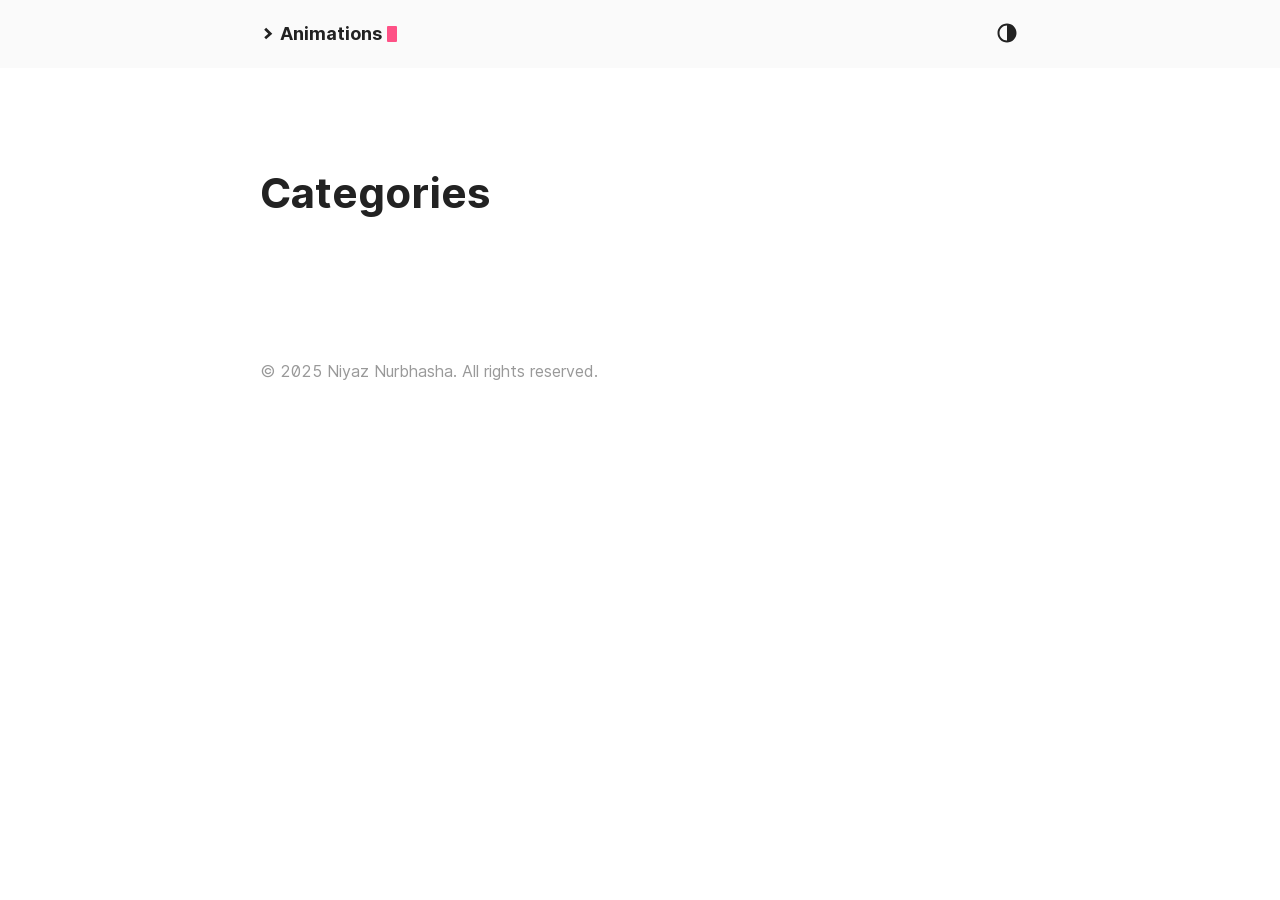
<file: categories/index.html>
<!DOCTYPE html>
<html lang="en">
  <head>
    
      <title>
        Categories ::
        Portfolio
      </title>
    
    <meta http-equiv="content-type" content="text/html; charset=utf-8" />
<meta name="viewport" content="width=device-width, initial-scale=1.0" />
<meta
  name="description"
  content=""
/>
<meta
  name="keywords"
  content=""
/>
<meta name="robots" content="noodp" />
<link rel="canonical" href="https://niyaznurbhasha.github.io/categories/" />







<link rel="stylesheet" href="/css/style.css" />

<link rel="stylesheet" href="https://niyaznurbhasha.github.io/style.css" />


<link rel="apple-touch-icon-precomposed" sizes="144x144" href="https://niyaznurbhasha.github.io/img/apple-touch-icon-144-precomposed.png" />
<link rel="shortcut icon" href="https://niyaznurbhasha.github.io/img/favicon.png" />


<link href="/fonts/Inter-Italic.woff2" rel="preload" type="font/woff2" as="font" crossorigin="">
<link href="/fonts/Inter-Regular.woff2" rel="preload" type="font/woff2" as="font" crossorigin="">
<link href="/fonts/Inter-Medium.woff2" rel="preload" type="font/woff2" as="font" crossorigin="">
<link href="/fonts/Inter-MediumItalic.woff2" rel="preload" type="font/woff2" as="font" crossorigin="">
<link href="/fonts/Inter-Bold.woff2" rel="preload" type="font/woff2" as="font" crossorigin="">
<link href="/fonts/Inter-BoldItalic.woff2" rel="preload" type="font/woff2" as="font" crossorigin="">


<meta name="twitter:card" content="summary"/>
<meta name="twitter:title" content="Categories"/>
<meta name="twitter:description" content=""/>



<meta property="og:title" content="Categories" />
<meta property="og:description" content="" />
<meta property="og:type" content="website" />
<meta property="og:url" content="https://niyaznurbhasha.github.io/categories/" />




<link rel="alternate" type="application/rss+xml" href="/categories/index.xml" title="Portfolio" />



  </head>
  <body >
    <div class="container">
      <header class="header">
  <span class="header__inner">
    <a
  href="https://niyaznurbhasha.github.io/"
  class="logo"
  style="text-decoration: none;"
>
  
    <span class="logo__mark"><svg xmlns="http://www.w3.org/2000/svg" class="greater-icon" viewBox="0 0 44 44">
  <path fill="none" d="M15 8l14.729 14.382L15 35.367" />
</svg>
</span>
    <span class="logo__text"
      >Animations</span
    >
    <span class="logo__cursor"></span>
  
</a>

    <span class="header__right">
      
      <span class="theme-toggle">
        <svg
  class="theme-toggler"
  width="24"
  height="24"
  viewBox="0 0 48 48"
  fill="none"
  xmlns="http://www.w3.org/2000/svg"
>
  <path
    d="M22 41C32.4934 41 41 32.4934 41 22C41 11.5066 32.4934 3 22
  3C11.5066 3 3 11.5066 3 22C3 32.4934 11.5066 41 22 41ZM7 22C7
  13.7157 13.7157 7 22 7V37C13.7157 37 7 30.2843 7 22Z"
  />
</svg>

      </span>
    </span>
  </span>
</header>


      <div class="content">
        
  <div class="terms">
    <h1>Categories</h1>
    <ul class="terms__list">
      
      
    </ul>
  </div>

      </div>

      
        <footer class="footer">
  <div class="footer__inner">
    
      <div class="copyright">
        <span>© 2025 Niyaz Nurbhasha. All rights reserved.</span>
      </div>
    
  </div>
</footer>





<script type="text/javascript" src="/bundle.min.js"></script>


      
    </div>

    
  </body>
</html>
</file>
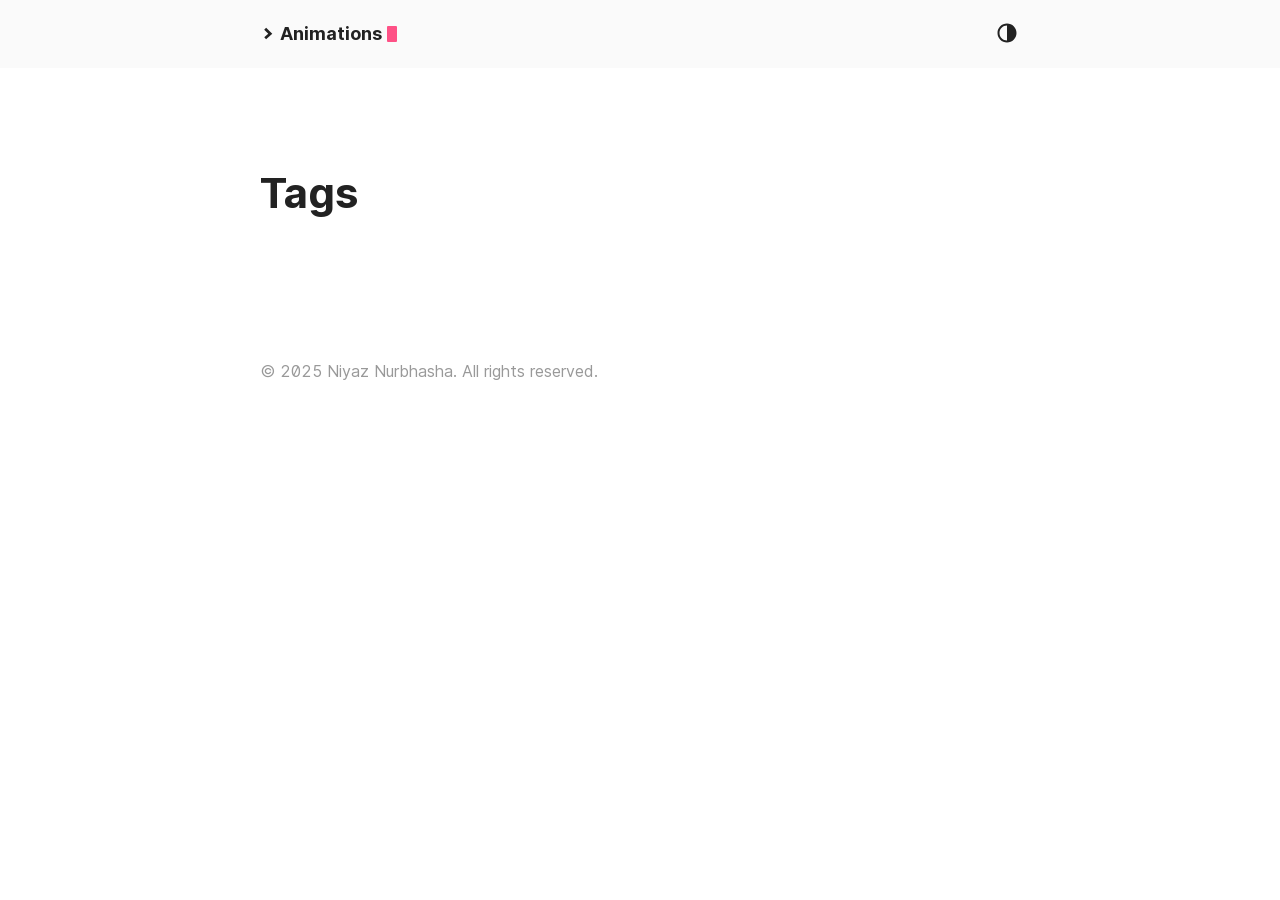
<file: tags/index.html>
<!DOCTYPE html>
<html lang="en">
  <head>
    
      <title>
        Tags ::
        Portfolio
      </title>
    
    <meta http-equiv="content-type" content="text/html; charset=utf-8" />
<meta name="viewport" content="width=device-width, initial-scale=1.0" />
<meta
  name="description"
  content=""
/>
<meta
  name="keywords"
  content=""
/>
<meta name="robots" content="noodp" />
<link rel="canonical" href="https://niyaznurbhasha.github.io/tags/" />







<link rel="stylesheet" href="/css/style.css" />

<link rel="stylesheet" href="https://niyaznurbhasha.github.io/style.css" />


<link rel="apple-touch-icon-precomposed" sizes="144x144" href="https://niyaznurbhasha.github.io/img/apple-touch-icon-144-precomposed.png" />
<link rel="shortcut icon" href="https://niyaznurbhasha.github.io/img/favicon.png" />


<link href="/fonts/Inter-Italic.woff2" rel="preload" type="font/woff2" as="font" crossorigin="">
<link href="/fonts/Inter-Regular.woff2" rel="preload" type="font/woff2" as="font" crossorigin="">
<link href="/fonts/Inter-Medium.woff2" rel="preload" type="font/woff2" as="font" crossorigin="">
<link href="/fonts/Inter-MediumItalic.woff2" rel="preload" type="font/woff2" as="font" crossorigin="">
<link href="/fonts/Inter-Bold.woff2" rel="preload" type="font/woff2" as="font" crossorigin="">
<link href="/fonts/Inter-BoldItalic.woff2" rel="preload" type="font/woff2" as="font" crossorigin="">


<meta name="twitter:card" content="summary"/>
<meta name="twitter:title" content="Tags"/>
<meta name="twitter:description" content=""/>



<meta property="og:title" content="Tags" />
<meta property="og:description" content="" />
<meta property="og:type" content="website" />
<meta property="og:url" content="https://niyaznurbhasha.github.io/tags/" />




<link rel="alternate" type="application/rss+xml" href="/tags/index.xml" title="Portfolio" />



  </head>
  <body >
    <div class="container">
      <header class="header">
  <span class="header__inner">
    <a
  href="https://niyaznurbhasha.github.io/"
  class="logo"
  style="text-decoration: none;"
>
  
    <span class="logo__mark"><svg xmlns="http://www.w3.org/2000/svg" class="greater-icon" viewBox="0 0 44 44">
  <path fill="none" d="M15 8l14.729 14.382L15 35.367" />
</svg>
</span>
    <span class="logo__text"
      >Animations</span
    >
    <span class="logo__cursor"></span>
  
</a>

    <span class="header__right">
      
      <span class="theme-toggle">
        <svg
  class="theme-toggler"
  width="24"
  height="24"
  viewBox="0 0 48 48"
  fill="none"
  xmlns="http://www.w3.org/2000/svg"
>
  <path
    d="M22 41C32.4934 41 41 32.4934 41 22C41 11.5066 32.4934 3 22
  3C11.5066 3 3 11.5066 3 22C3 32.4934 11.5066 41 22 41ZM7 22C7
  13.7157 13.7157 7 22 7V37C13.7157 37 7 30.2843 7 22Z"
  />
</svg>

      </span>
    </span>
  </span>
</header>


      <div class="content">
        
  <div class="terms">
    <h1>Tags</h1>
    <ul class="terms__list">
      
      
    </ul>
  </div>

      </div>

      
        <footer class="footer">
  <div class="footer__inner">
    
      <div class="copyright">
        <span>© 2025 Niyaz Nurbhasha. All rights reserved.</span>
      </div>
    
  </div>
</footer>





<script type="text/javascript" src="/bundle.min.js"></script>


      
    </div>

    
  </body>
</html>
</file>
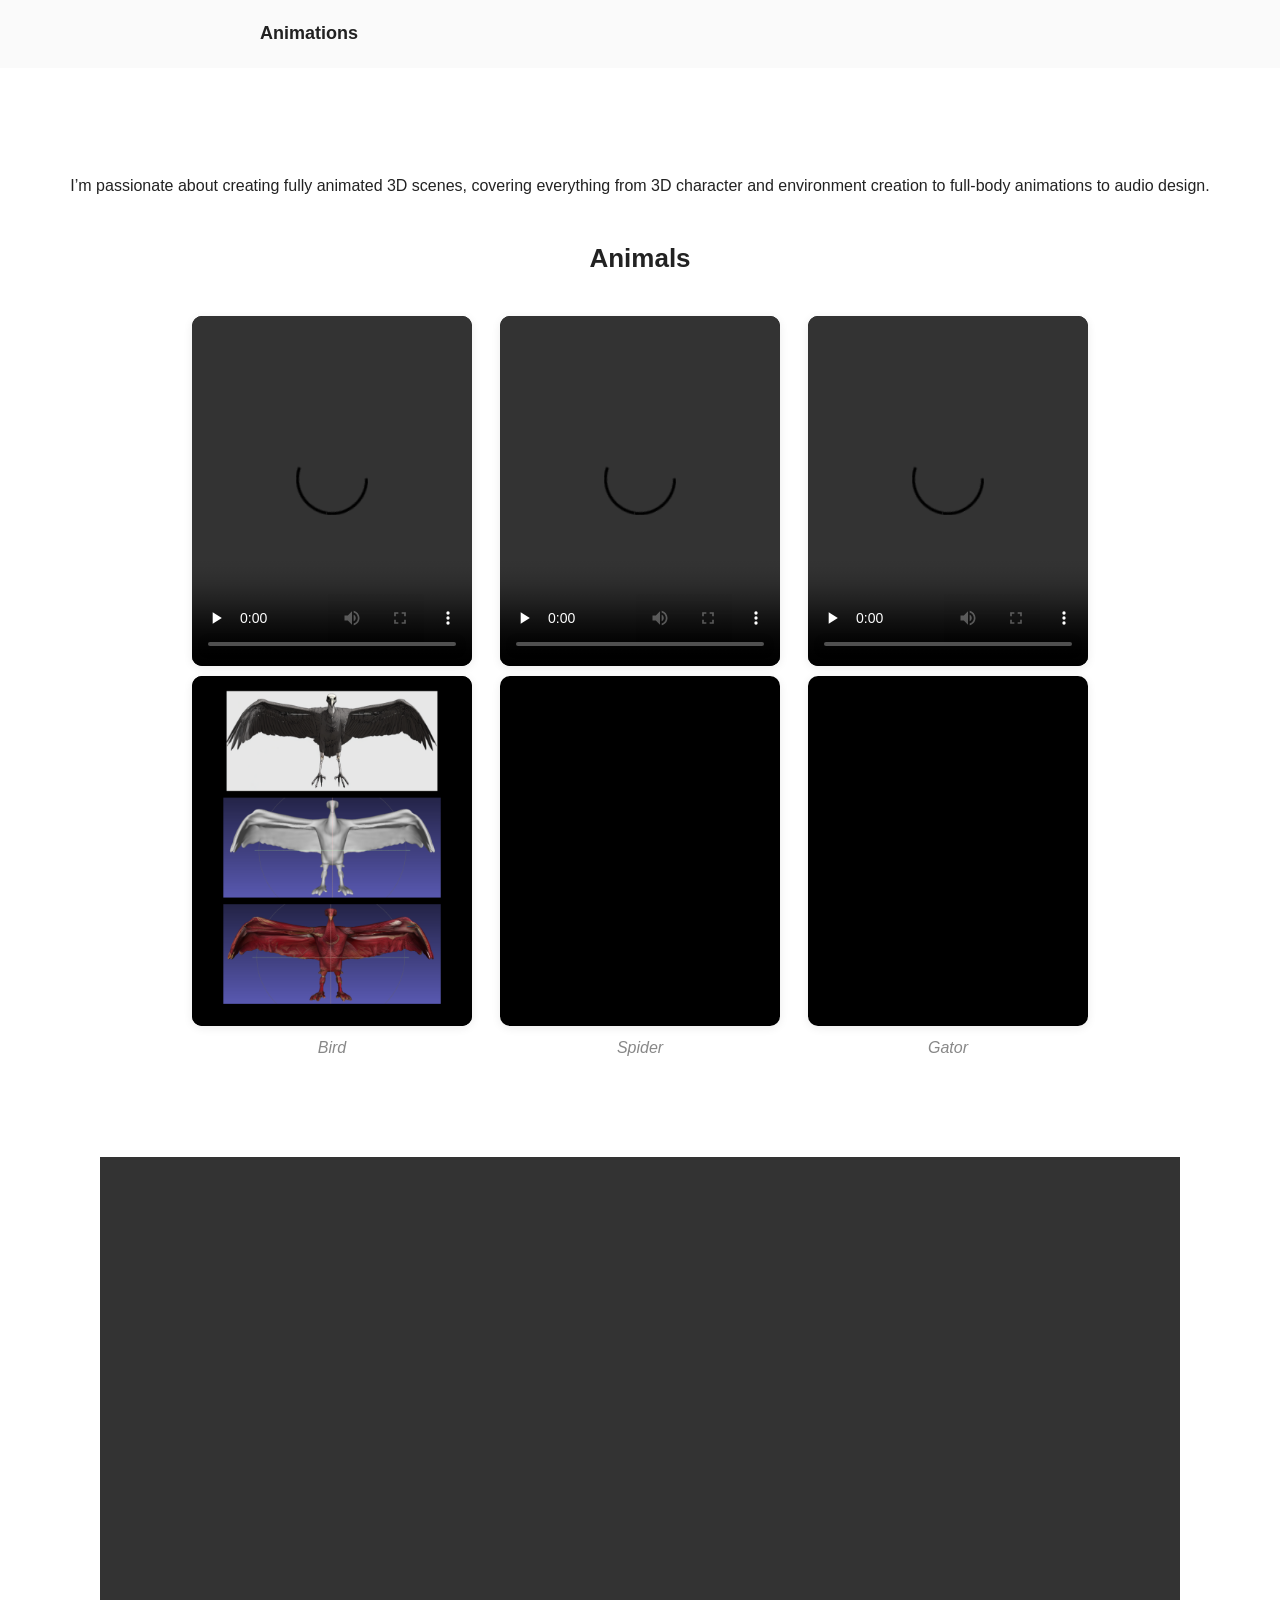
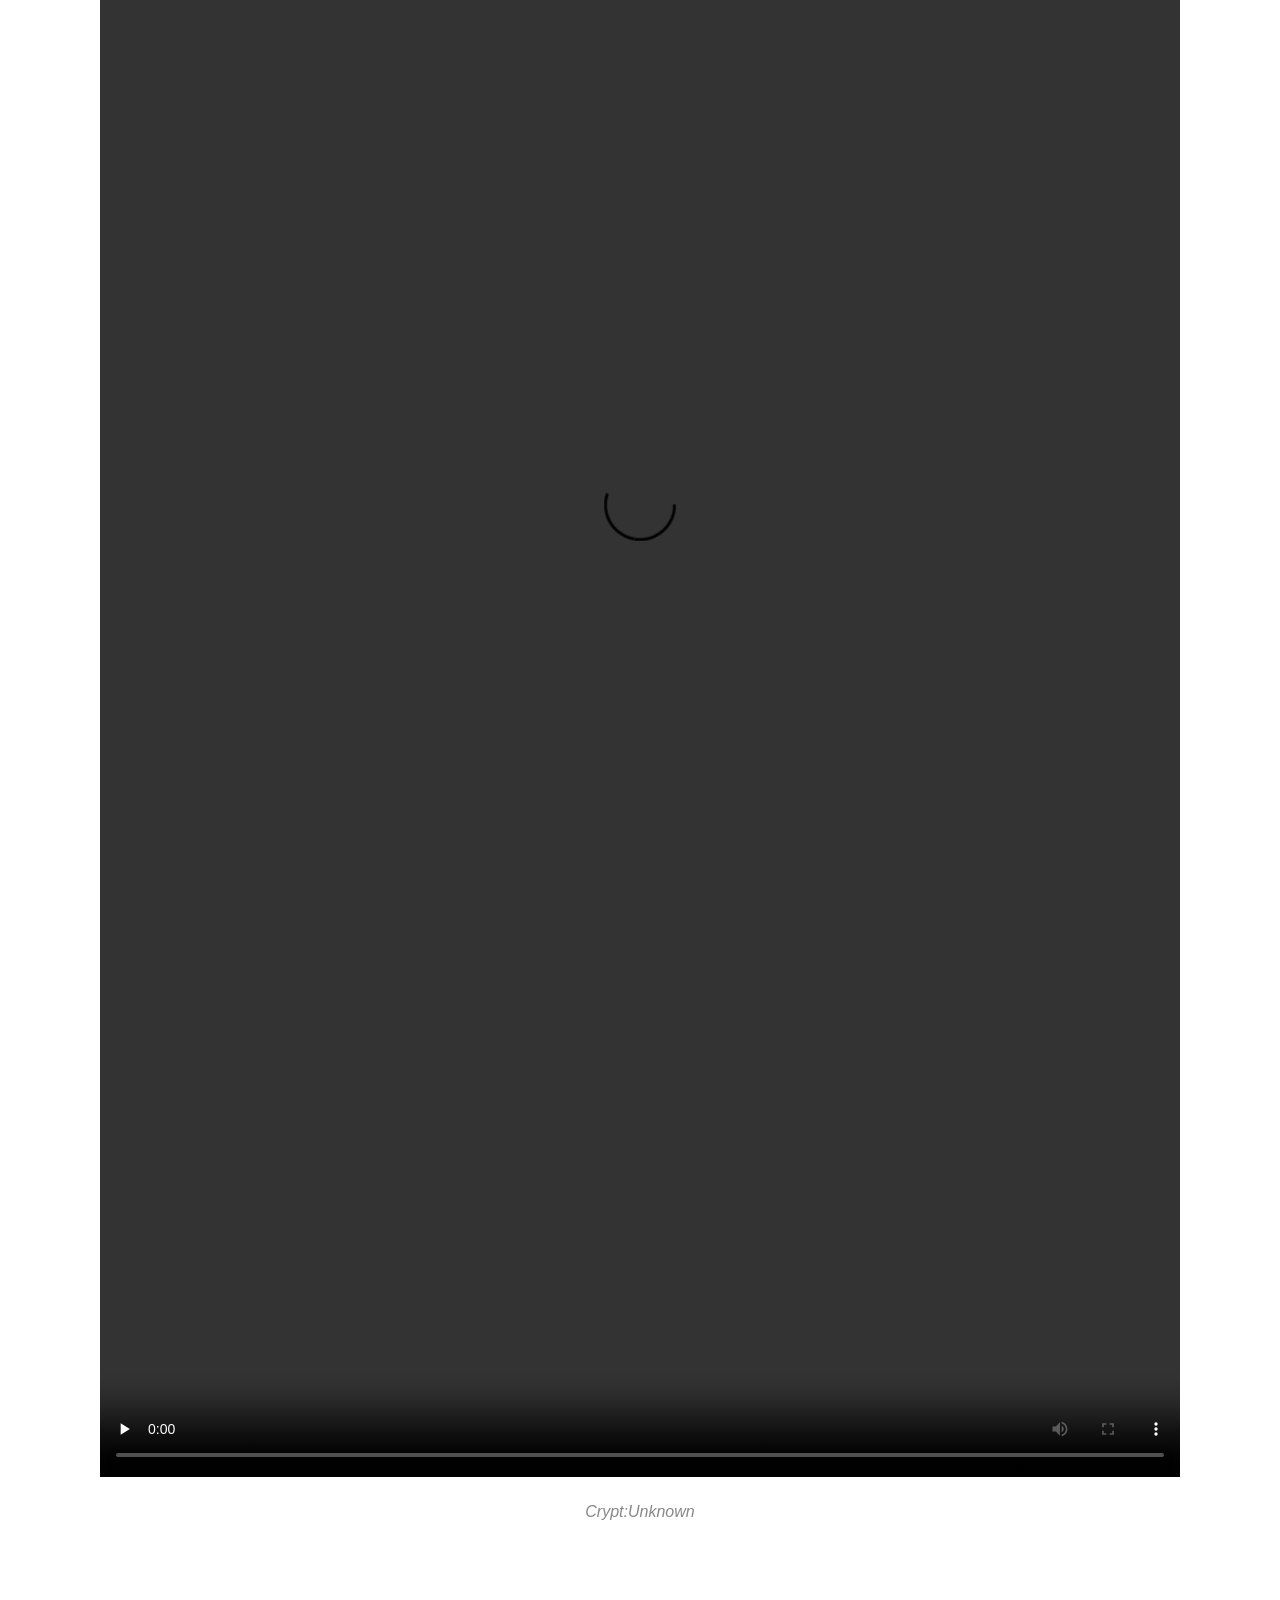
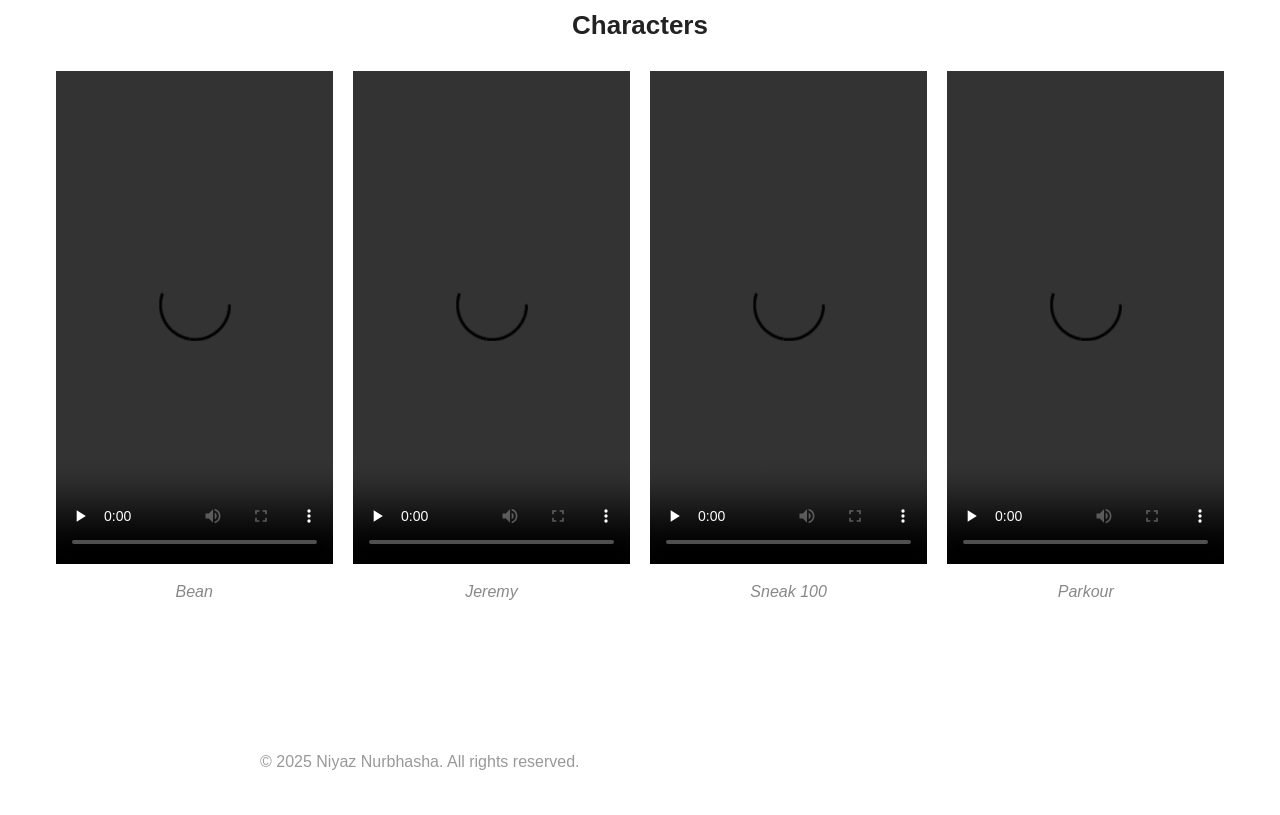
<file: page/1/index.html>
<!DOCTYPE html><html><head><title>https://niyaznurbhasha.github.io/</title><link rel="canonical" href="https://niyaznurbhasha.github.io/"/><meta name="robots" content="noindex"><meta charset="utf-8" /><meta http-equiv="refresh" content="0; url=https://niyaznurbhasha.github.io/" /></head></html>
</file>
<file: css/style.css>
@charset "UTF-8";
body.light-theme, :root {
  /* light theme color */
  --background: #fff;
  --background-secondary: #eaeaea;
  --header: #fafafa;
  --color: #222;
  --color-secondary: #999;
  --border-color: #dcdcdc;
  /* variables for js, must be the same as these in @custom-media queries */
  --phoneWidth: (max-width: 684px);
  --tabletWidth: (max-width: 900px); }

body.dark-theme {
  /* dark theme colors */
  --background: #292a2d;
  --background-secondary: #3b3d42;
  --header: #252627;
  --color: #a9a9b3;
  --color-secondary: #73747b;
  --border-color: #4a4b50; }

@media (prefers-color-scheme: light) {
  body:not(.dark-theme) {
    /* light theme color */
    --background: #fff;
    --background-secondary: #eaeaea;
    --header: #fafafa;
    --color: #222;
    --color-secondary: #999;
    --border-color: #dcdcdc; } }

@media (prefers-color-scheme: dark) {
  body:not(.light-theme) {
    /* dark theme colors */
    --background: #292a2d;
    --background-secondary: #3b3d42;
    --header: #252627;
    --color: #a9a9b3;
    --color-secondary: #73747b;
    --border-color: #4a4b50; } }

/* MEDIA QUERIES */
/* HOW TO USE */
/*@media ($phone) {*/
/*margin-top: 0;*/
/*}*/
@font-face {
  font-family: 'Inter';
  font-style: normal;
  font-weight: 400;
  font-feature-settings: "liga", "tnum", "case", "calt", "zero", "ss01", "locl";
  src: url("../fonts/Inter-Regular.woff2") format("woff2");
  font-display: swap; }

@font-face {
  font-family: 'Inter';
  font-style: italic;
  font-weight: 400;
  font-feature-settings: "liga", "tnum", "case", "calt", "zero", "ss01", "locl";
  src: url("../fonts/Inter-Italic.woff2") format("woff2");
  font-display: swap; }

@font-face {
  font-family: 'Inter';
  font-style: normal;
  font-weight: 600;
  font-feature-settings: "liga", "tnum", "case", "calt", "zero", "ss01", "locl";
  src: url("../fonts/Inter-Medium.woff2") format("woff2");
  font-display: swap; }

@font-face {
  font-family: 'Inter';
  font-style: italic;
  font-weight: 600;
  font-feature-settings: "liga", "tnum", "case", "calt", "zero", "ss01", "locl";
  src: url("../fonts/Inter-MediumItalic.woff2") format("woff2");
  font-display: swap; }

@font-face {
  font-family: 'Inter';
  font-style: normal;
  font-weight: 800;
  font-feature-settings: "liga", "tnum", "case", "calt", "zero", "ss01", "locl";
  src: url("../fonts/Inter-Bold.woff2") format("woff2");
  font-display: swap; }

@font-face {
  font-family: 'Inter';
  font-style: italic;
  font-weight: 800;
  font-feature-settings: "liga", "tnum", "case", "calt", "zero", "ss01", "locl";
  src: url("../fonts/Inter-BoldItalic.woff2") format("woff2");
  font-display: swap; }

.button-container {
  display: table;
  margin-left: auto;
  margin-right: auto; }

button,
.button,
a.button {
  position: relative;
  display: flex;
  align-items: center;
  justify-content: center;
  padding: 8px 18px;
  margin-bottom: 5px;
  background: var(--background-secondary);
  text-decoration: none;
  text-align: center;
  font-weight: 500;
  border-radius: 8px;
  border: 1px solid transparent;
  appearance: none;
  cursor: pointer;
  outline: none;
  /* variants */
  /* sizes */ }
  button.outline,
  .button.outline,
  a.button.outline {
    background: transparent;
    border-color: var(--background-secondary);
    box-shadow: none;
    padding: 8px 18px; }
    button.outline :hover,
    .button.outline :hover,
    a.button.outline :hover {
      transform: none;
      box-shadow: none; }
  button.primary,
  .button.primary,
  a.button.primary {
    box-shadow: 0 4px 6px rgba(50, 50, 93, 0.11), 0 1px 3px rgba(0, 0, 0, 0.08); }
    button.primary:hover,
    .button.primary:hover,
    a.button.primary:hover {
      box-shadow: 0 2px 6px rgba(50, 50, 93, 0.21), 0 1px 3px rgba(0, 0, 0, 0.08); }
  button.link,
  .button.link,
  a.button.link {
    background: none;
    font-size: 1rem; }
  button.small,
  .button.small,
  a.button.small {
    font-size: .8rem; }
  button.wide,
  .button.wide,
  a.button.wide {
    min-width: 200px;
    padding: 14px 24px; }

a.read-more,
a.read-more:hover,
a.read-more:active {
  display: inline-flex;
  background: none;
  box-shadow: none;
  padding: 0;
  margin: 20px 0;
  font-weight: bold; }

.code-toolbar {
  margin-bottom: 20px; }
  .code-toolbar .toolbar-item a {
    position: relative;
    display: inline-flex;
    align-items: center;
    justify-content: center;
    padding: 3px 8px;
    margin-bottom: 5px;
    background: var(--background-secondary);
    text-decoration: none;
    text-align: center;
    font-size: 13px;
    font-weight: 500;
    border-radius: 8px;
    border: 1px solid transparent;
    appearance: none;
    cursor: pointer;
    outline: none; }

.header {
  background: var(--header);
  display: flex;
  align-items: center;
  justify-content: center;
  position: relative;
  padding: 20px; }
  .header__right {
    display: flex;
    flex-direction: row;
    align-items: center; }
    @media (max-width: 684px) {
      .header__right {
        flex-direction: row-reverse; } }
  .header__inner {
    display: flex;
    align-items: center;
    justify-content: space-between;
    margin: 0 auto;
    width: 760px;
    max-width: 100%; }

.theme-toggle {
  display: flex;
  align-items: center;
  justify-content: center;
  line-height: 1;
  cursor: pointer; }

.theme-toggler {
  fill: currentColor; }

.logo {
  display: flex;
  align-items: center;
  flex: 0 0 auto;
  text-decoration: none;
  font-weight: bold; }
  .logo img {
    height: 44px; }
  .logo__mark {
    display: inline-flex;
    align-items: center;
    margin-right: 5px; }
    .logo__mark .greater-icon {
      width: 0.95rem;
      height: 100%; }
      .logo__mark .greater-icon path {
        stroke: currentColor;
        stroke-width: 8px; }
  .logo__text {
    font-size: 1.125rem; }
  .logo__cursor {
    display: inline-block;
    width: 10px;
    height: 1rem;
    background: #fe5186;
    margin-left: 5px;
    border-radius: 1px;
    animation: cursor 1s infinite; }

@keyframes cursor {
  0% {
    opacity: 0; }
  50% {
    opacity: 1; }
  100% {
    opacity: 0; } }

.menu {
  --color: rgba(0, 0, 0, .12);
  --shadow: 0 8px 20px var(--color);
  border-right: 1px solid;
  margin-right: 18px;
  padding-right: 24px;
  font-weight: 500; }
  @media (max-width: 684px) {
    .menu {
      position: absolute;
      background: var(--header);
      box-shadow: var(--shadow);
      margin: 0;
      padding: 5px;
      list-style: none;
      border-radius: 5px;
      z-index: 99;
      border: none;
      top: 50px;
      right: 10px; } }
  .menu a {
    text-decoration: none; }
  .menu__inner {
    display: flex;
    align-items: center;
    justify-content: flex-end;
    flex-wrap: wrap;
    list-style: none;
    margin: 0;
    padding: 0; }
    @media (max-width: 684px) {
      .menu__inner--desktop {
        display: none; } }
    .menu__inner--mobile {
      display: none; }
      @media (max-width: 684px) {
        .menu__inner--mobile {
          display: block; } }
    .menu__inner li {
      text-align: left;
      flex: 0 0 auto; }
      .menu__inner li:not(:first-of-type) {
        margin-left: 20px; }
    @media (max-width: 684px) {
      .menu__inner {
        flex-direction: column;
        align-items: flex-start;
        padding: 0; }
        .menu__inner li {
          margin-left: 0 !important;
          padding: 10px; } }
  .menu__sub-inner {
    position: relative;
    list-style: none;
    padding: 0;
    margin: 0; }
    .menu__sub-inner:not(:only-child) {
      margin-left: 20px; }
    .menu__sub-inner-more {
      position: absolute;
      background: var(--header);
      box-shadow: var(--shadow);
      margin: 0;
      padding: 5px;
      list-style: none;
      border-radius: 5px;
      z-index: 99;
      top: 35px;
      left: 0; }
      .menu__sub-inner-more-trigger {
        display: inline-flex;
        align-items: center;
        user-select: none;
        cursor: pointer; }
        .menu__sub-inner-more-trigger-icon {
          display: inline-flex;
          align-items: center;
          margin-left: 3px;
          transform: rotate(90deg);
          line-height: 1; }
          .menu__sub-inner-more-trigger-icon .greater-icon {
            width: 0.95rem;
            height: 100%; }
            .menu__sub-inner-more-trigger-icon .greater-icon path {
              stroke: currentColor;
              stroke-width: 5px; }
      .menu__inner .menu__sub-inner-more li {
        margin-left: 0;
        white-space: nowrap; }
        .menu__inner .menu__sub-inner-more li:hover {
          background: rgba(0, 0, 0, 0.05);
          border-radius: 3px;
          cursor: pointer; }
      .menu__sub-inner-more li a {
        width: 100%;
        display: inline-block;
        padding: 10px; }
  .menu-trigger {
    width: 24px;
    height: 24px;
    fill: currentColor;
    margin-left: 10px;
    cursor: pointer; }

html {
  box-sizing: border-box; }

*,
*:before,
*:after {
  box-sizing: inherit; }

body {
  margin: 0;
  padding: 0;
  font-family: 'Inter', -apple-system, BlinkMacSystemFont, "Roboto", "Segoe UI",  Helvetica, Arial, sans-serif;
  font-size: 1rem;
  font-weight: 500;
  font-feature-settings: "liga", "tnum", "case", "calt", "zero", "ss01", "locl";
  line-height: 1.54;
  background-color: var(--background);
  color: var(--color);
  text-rendering: optimizeLegibility;
  -webkit-font-smoothing: antialiased;
  -webkit-overflow-scrolling: touch;
  -webkit-text-size-adjust: 100%; }
  @media (max-width: 684px) {
    body {
      font-size: 1rem; } }
h1, h2, h3, h4, h5, h6 {
  line-height: 1.3; }

h1 {
  font-size: 2.625rem; }

h2 {
  font-size: 1.625rem; }

h3 {
  font-size: 1.375rem; }

h4 {
  font-size: 1.125rem; }

@media (max-width: 684px) {
  h1 {
    font-size: 2rem; }
  h2 {
    font-size: 1.4rem; }
  h3 {
    font-size: 1.15rem; }
  h4 {
    font-size: 1.125rem; } }

a {
  color: inherit; }

img {
  display: block;
  max-width: 100%; }
  img.left {
    margin-right: auto; }
  img.center {
    margin-left: auto;
    margin-right: auto; }
  img.right {
    margin-left: auto; }

figure {
  display: table;
  max-width: 100%;
  margin: 25px 0; }
  figure.left {
    margin-right: auto; }
  figure.center {
    margin-left: auto;
    margin-right: auto; }
  figure.right {
    margin-left: auto; }
  figure figcaption {
    font-size: .9rem;
    margin-top: 5px;
    opacity: .8; }
    figure figcaption.left {
      text-align: left; }
    figure figcaption.center {
      text-align: center; }
    figure figcaption.right {
      text-align: right; }

code, kbd {
  font-family: Consolas,Monaco,Andale Mono,Ubuntu Mono,monospace;
  background: var(--background-secondary);
  padding: 1px 6px;
  margin: 0 2px;
  border-radius: 5px;
  font-size: .9em;
  font-weight: normal;
  font-feature-settings: normal; }
  code code, code kbd, kbd code, kbd kbd {
    background: transparent;
    padding: 0;
    margin: 0; }

pre {
  font-feature-settings: normal;
  background: #212020;
  padding: 20px;
  border-radius: 8px;
  font-size: .9rem;
  overflow: auto; }
  @media (max-width: 684px) {
    pre {
      white-space: pre-wrap;
      word-wrap: break-word; } }
  pre code {
    font-feature-settings: normal;
    background: none !important;
    color: #ccc;
    margin: 0;
    padding: 0;
    font-size: inherit; }

blockquote {
  border-left: 2px solid;
  margin: 40px;
  padding: 10px 20px; }
  @media (max-width: 684px) {
    blockquote {
      margin: 10px;
      padding: 10px; } }
  blockquote:before {
    content: '”';
    font-family: Georgia, serif;
    font-size: 3.875rem;
    position: absolute;
    left: -40px;
    top: -20px; }
  blockquote p:first-of-type {
    margin-top: 0; }
  blockquote p:last-of-type {
    margin-bottom: 0; }

/* Fix for gist integration */
table:not(.js-file-line-container) {
  table-layout: fixed;
  border-collapse: collapse;
  width: 100%;
  margin: 40px 0;
  border-radius: 5px; }

/* Fix for gist integration */
table, th, td:not(.js-line-number) {
  border: 1px solid;
  padding: 10px; }

th {
  background: var(--background-secondary); }

ul, ol {
  margin-left: 40px;
  padding: 0; }
  @media (max-width: 684px) {
    ul, ol {
      margin-left: 20px; } }
ol ol {
  list-style-type: lower-alpha; }

.container {
  display: flex;
  flex-direction: column;
  justify-content: center; }

.content {
  display: flex;
  flex-direction: column;
  flex: 1 auto;
  align-items: center;
  justify-content: center;
  margin: 50px 0; }
  @media (max-width: 684px) {
    .content {
      margin-top: 0; } }
hr {
  width: 100%;
  border: none;
  background: var(--border-color);
  height: 1px; }

.hidden {
  display: none; }

.framed {
  padding: 50px;
  margin: 0 -50px 40px;
  border-radius: 10px;
  border: 1px solid var(--border-color);
  width: 100%;
  max-width: 860px; }
  @media (max-width: 900px) {
    .framed {
      width: auto;
      max-width: 680px;
      margin: 20px 20px 40px;
      padding: 30px; } }
blockquote.twitter-tweet {
  background: rgba(44, 124, 186, 0.1);
  border: none;
  padding: 30px;
  color: inherit;
  font-size: inherit;
  line-height: inherit;
  border-radius: 8px; }

.h-anchor {
  margin-left: 1px;
  color: var(--color-secondary);
  text-decoration: none;
  visibility: hidden;
  opacity: 0;
  transition: visibility 0s linear 0.1s, opacity 0.1s linear; }

h1:hover a,
h2:hover a,
h3:hover a,
h4:hover a {
  visibility: visible;
  opacity: 1;
  transition-delay: 0s; }

.framed .h-anchor {
  visibility: hidden; }

.post {
  width: 100%;
  max-width: 800px;
  text-align: left;
  padding: 20px;
  margin: 20px auto; }
  @media (max-width: 900px) {
    .post {
      max-width: 660px; } }
  .post:not(:last-of-type) {
    border-bottom: 1px solid var(--border-color); }
  .post-meta {
    font-size: 1rem;
    margin-bottom: 10px; }
    @media (max-width: 684px) {
      .post-meta {
        font-size: .85rem; } }
  .post-title {
    font-size: 2.625rem;
    margin: 0 0 20px; }
    @media (max-width: 684px) {
      .post-title {
        font-size: 2rem; } }
    .post-title a {
      text-decoration: none; }
  .post-tags {
    display: block;
    margin-bottom: 20px;
    font-size: 1rem;
    opacity: .5; }
    .post-tags a {
      text-decoration: none; }
  .post-content {
    margin-top: 30px; }
  .post-cover {
    margin: 40px -50px;
    width: 860px;
    max-width: 860px; }
    .post-cover img {
      margin: 0 auto;
      border-radius: 8px;
      box-shadow: 0 12px 40px rgba(0, 0, 0, 0.15); }
    @media (max-width: 900px) {
      .post-cover {
        margin: 20px 0;
        width: 100%; } }
.post--regulation h1 {
  justify-content: center; }

.post--regulation h2 {
  justify-content: center;
  margin-bottom: 10px; }
  .post--regulation h2 + h2 {
    margin-top: -10px;
    margin-bottom: 20px; }

.pagination {
  margin-top: 50px; }
  .pagination__title {
    display: flex;
    text-align: center;
    position: relative;
    margin: 100px 0 20px; }
    .pagination__title-h {
      text-align: center;
      margin: 0 auto;
      padding: 5px 10px;
      background: var(--background);
      color: var(--color-secondary);
      font-size: .8rem;
      text-transform: uppercase;
      text-decoration: none;
      letter-spacing: .1em;
      z-index: 1; }
    .pagination__title hr {
      position: absolute;
      left: 0;
      right: 0;
      width: 100%;
      margin-top: 15px;
      z-index: 0; }
  .pagination__buttons {
    display: flex;
    align-items: center;
    justify-content: center; }
    .pagination__buttons a {
      text-decoration: none;
      font-weight: bold; }

.button {
  position: relative;
  display: inline-flex;
  align-items: center;
  justify-content: center;
  background: var(--background-secondary);
  font-size: 1rem;
  font-weight: 500;
  border-radius: 8px;
  max-width: 40%;
  padding: 0;
  cursor: pointer;
  appearance: none; }
  .button + .button {
    margin-left: 10px; }
  .button a {
    display: flex;
    padding: 8px 16px;
    text-decoration: none;
    text-overflow: ellipsis;
    white-space: nowrap;
    overflow: hidden; }
  .button__text {
    text-overflow: ellipsis;
    white-space: nowrap;
    overflow: hidden; }
  .button.next .button__icon {
    margin-left: 8px; }
  .button.previous .button__icon {
    margin-right: 8px; }

.footer {
  padding: 40px 20px;
  flex-grow: 0;
  color: var(--color-secondary); }
  .footer__inner {
    display: flex;
    align-items: center;
    justify-content: space-between;
    margin: 0 auto;
    width: 760px;
    max-width: 100%; }
    @media (max-width: 900px) {
      .footer__inner {
        flex-direction: column; } }
  .footer a {
    color: inherit; }
  .footer .copyright {
    display: flex;
    flex-direction: row;
    align-items: center;
    font-size: 1rem; }
    .footer .copyright--user {
      margin: auto;
      text-align: center; }
    .footer .copyright > *:first-child:not(:only-child) {
      border-right: 1px solid;
      padding-right: 10px;
      margin-right: 10px; }
      @media (max-width: 900px) {
        .footer .copyright > *:first-child:not(:only-child) {
          border: none;
          padding: 0;
          margin: 0; } }
    @media (max-width: 900px) {
      .footer .copyright {
        flex-direction: column;
        margin-top: 10px; } }
.terms {
  width: 100%;
  max-width: 800px;
  text-align: left;
  padding: 20px;
  margin: 0 auto; }
  .terms__list {
    padding: 0;
    padding-left: 20px;
    margin: 0; }
    .terms__list a {
      text-decoration: none; }
  .terms__term {
    margin-bottom: 15px; }
    .terms__term-count {
      background: var(--background-secondary);
      font-size: 12px;
      margin-left: 5px;
      padding: 2px 10px;
      border-radius: 5px;
      text-decoration: none; }

.archive {
  width: 100%;
  max-width: 800px;
  text-align: left;
  padding: 20px;
  margin: 0 auto; }
  .archive__group-month {
    display: flex;
    align-items: flex-start;
    padding: 10px 0; }
    @media (max-width: 684px) {
      .archive__group-month {
        flex-direction: column; } }
    .archive__group-month:not(:last-of-type) {
      border-bottom: 1px solid var(--border-color); }
  .archive__group-year {
    margin-top: 40px; }
    @media (max-width: 684px) {
      .archive__group-year {
        margin-top: 20px; } }
    .archive__group-year:not(:last-of-type) {
      border-bottom: 1px solid var(--border-color); }
    .archive__group-year-header {
      margin: 10px 0; }
  .archive__group-month-header {
    margin: 25px 0;
    width: 200px;
    opacity: .5; }
    @media (max-width: 684px) {
      .archive__group-month-header {
        margin: 10px 0 0; } }
  .archive__group-posts {
    width: 100%; }
  .archive__post {
    padding: 20px 0; }
    .archive__post:not(:last-of-type) {
      border-bottom: 1px solid var(--border-color); }
    .archive__post-title {
      margin: 5px 0; }
      .archive__post-title a {
        display: block;
        text-decoration: none; }

/* PrismJS 1.15.0
https://prismjs.com/download.html#themes=prism-tomorrow&languages=[base64]&plugins=line-numbers+toolbar+jsonp-highlight+command-line+copy-to-clipboard */
/**
 * prism.js tomorrow night eighties for JavaScript, CoffeeScript, CSS and HTML
 * Based on https://github.com/chriskempson/tomorrow-theme
 * @author Rose Pritchard
 */
code[class*="language-"],
pre[class*="language-"] {
  background: none;
  font-family: Consolas, Monaco, 'Andale Mono', 'Ubuntu Mono', monospace;
  text-align: left;
  white-space: pre;
  word-spacing: normal;
  word-break: normal;
  word-wrap: normal;
  /* line-height: 1.5; */
  -moz-tab-size: 4;
  -o-tab-size: 4;
  tab-size: 4;
  -webkit-hyphens: none;
  -moz-hyphens: none;
  -ms-hyphens: none;
  hyphens: none; }

/* Code blocks */
pre[class*="language-"] {
  padding: 1em;
  margin: .5em 0;
  overflow: auto; }

:not(pre) > code[class*="language-"],
pre[class*="language-"] {
  background: #212020 !important;
  color: inherit !important;
  border-radius: 8px; }

/* Inline code */
:not(pre) > code[class*="language-"] {
  padding: .1em;
  border-radius: .3em;
  white-space: normal; }

.token.comment,
.token.block-comment,
.token.prolog,
.token.doctype,
.token.cdata {
  color: rgba(255, 255, 255, 0.4); }

.token.punctuation {
  color: #a9a9b3; }

.token.tag,
.token.attr-name,
.token.namespace,
.token.deleted {
  color: #e2777a; }

.token.function-name {
  color: #6196cc; }

.token.boolean,
.token.number,
.token.function {
  color: #f08d49; }

.token.property,
.token.class-name,
.token.constant,
.token.symbol {
  color: #f8c555; }

.token.selector,
.token.important,
.token.atrule,
.token.keyword,
.token.builtin {
  color: #cc99cd; }

.token.string,
.token.char,
.token.attr-value,
.token.regex,
.token.variable {
  color: #7ec699; }

.token.operator,
.token.entity,
.token.url {
  color: #67cdcc; }

.token.important,
.token.bold {
  font-weight: bold; }

.token.italic {
  font-style: italic; }

.token.entity {
  cursor: help; }

.token.inserted {
  color: green; }

pre[class*="language-"].line-numbers {
  position: relative;
  padding-left: 3.8em;
  counter-reset: linenumber; }

pre[class*="language-"].line-numbers > code {
  position: relative;
  white-space: inherit; }

.line-numbers .line-numbers-rows {
  position: absolute;
  pointer-events: none;
  top: 0;
  font-size: 100%;
  left: -3.8em;
  width: 3em;
  /* works for line-numbers below 1000 lines */
  letter-spacing: -1px;
  border-right: 1px solid #999;
  -webkit-user-select: none;
  -moz-user-select: none;
  -ms-user-select: none;
  user-select: none; }

.line-numbers-rows > span {
  pointer-events: none;
  display: block;
  counter-increment: linenumber; }

.line-numbers-rows > span:before {
  content: counter(linenumber);
  color: #999;
  display: block;
  padding-right: 0.8em;
  text-align: right; }

div.code-toolbar {
  position: relative; }

div.code-toolbar > .toolbar {
  position: absolute;
  top: .3em;
  right: .2em;
  transition: opacity 0.3s ease-in-out;
  opacity: 0; }

div.code-toolbar:hover > .toolbar {
  opacity: 1; }

div.code-toolbar > .toolbar .toolbar-item {
  display: inline-block; }

div.code-toolbar > .toolbar a {
  cursor: pointer; }

div.code-toolbar > .toolbar button {
  background: none;
  border: 0;
  color: inherit;
  font: inherit;
  line-height: normal;
  overflow: visible;
  padding: 0;
  -webkit-user-select: none;
  /* for button */
  -moz-user-select: none;
  -ms-user-select: none; }

div.code-toolbar > .toolbar a,
div.code-toolbar > .toolbar button,
div.code-toolbar > .toolbar span {
  color: #bbb;
  font-size: .8em;
  padding: 0 .5em;
  background: #f5f2f0;
  background: rgba(224, 224, 224, 0.2);
  box-shadow: 0 2px 0 0 rgba(0, 0, 0, 0.2);
  border-radius: .5em; }

div.code-toolbar > .toolbar a:hover,
div.code-toolbar > .toolbar a:focus,
div.code-toolbar > .toolbar button:hover,
div.code-toolbar > .toolbar button:focus,
div.code-toolbar > .toolbar span:hover,
div.code-toolbar > .toolbar span:focus {
  color: inherit;
  text-decoration: none; }

.command-line-prompt {
  border-right: 1px solid #999;
  display: block;
  float: left;
  font-size: 100%;
  letter-spacing: -1px;
  margin-right: 1em;
  pointer-events: none;
  -webkit-user-select: none;
  -moz-user-select: none;
  -ms-user-select: none;
  user-select: none; }

.command-line-prompt > span:before {
  color: #999;
  content: ' ';
  display: block;
  padding-right: 0.8em; }

.command-line-prompt > span[data-user]:before {
  content: "[" attr(data-user) "@" attr(data-host) "] $"; }

.command-line-prompt > span[data-user="root"]:before {
  content: "[" attr(data-user) "@" attr(data-host) "] #"; }

.command-line-prompt > span[data-prompt]:before {
  content: attr(data-prompt); }

.collapsable-code {
  position: relative;
  width: 100%;
  margin: 40px 0; }
  .collapsable-code input[type="checkbox"] {
    position: absolute;
    visibility: hidden; }
  .collapsable-code input[type="checkbox"]:checked ~ pre,
  .collapsable-code input[type="checkbox"]:checked ~ .code-toolbar pre {
    height: 0;
    padding: 0;
    border-top: none; }
  .collapsable-code input[type="checkbox"]:checked ~ .code-toolbar {
    padding: 0;
    border-top: none; }
    .collapsable-code input[type="checkbox"]:checked ~ .code-toolbar .toolbar {
      display: none; }
  .collapsable-code input[type="checkbox"]:checked ~ label {
    border-radius: 10px; }
  .collapsable-code input[type="checkbox"]:checked ~ label .collapsable-code__toggle:after {
    content: attr(data-label-expand); }
  .collapsable-code label {
    position: relative;
    display: flex;
    justify-content: space-between;
    background: var(--background-secondary);
    padding: 10px;
    border-top-left-radius: 10px;
    border-top-right-radius: 10px;
    min-width: 30px;
    min-height: 30px;
    margin: 0;
    cursor: pointer; }
  .collapsable-code__title {
    flex: 1;
    color: var(--color);
    padding: 3px 10px;
    text-overflow: ellipsis;
    white-space: nowrap;
    overflow: hidden; }
  .collapsable-code__language {
    background: var(--background);
    color: var(--color);
    border-radius: 10px;
    padding: 3px 10px; }
  .collapsable-code__toggle {
    color: var(--color);
    font-size: 16px;
    padding: 3px 10px; }
    .collapsable-code__toggle:after {
      content: attr(data-label-collapse); }
  .collapsable-code pre {
    margin-top: 0;
    border-top-left-radius: 0;
    border-top-right-radius: 0; }
    .collapsable-code pre::first-line {
      line-height: 0; }
  .collapsable-code code::first-line {
    line-height: 0; }
  .collapsable-code .code-toolbar {
    margin: 0; }
</file>
